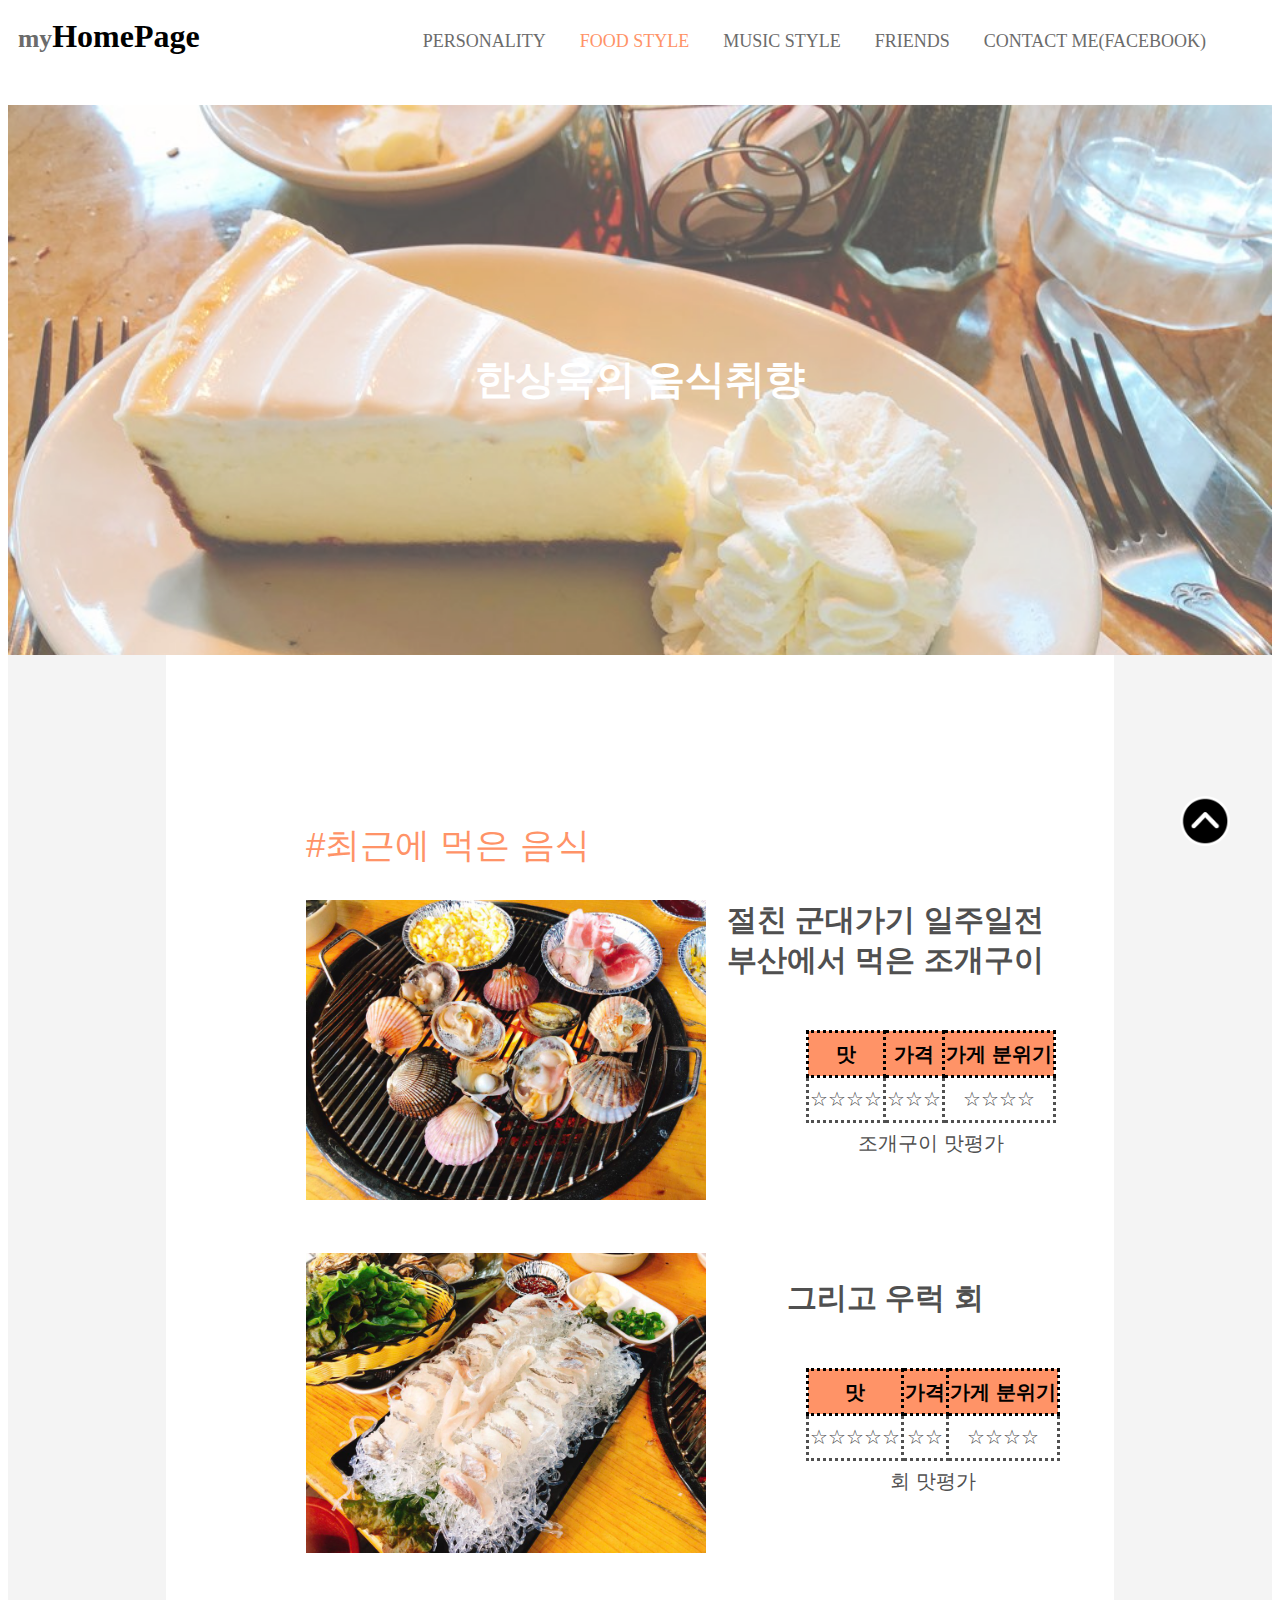
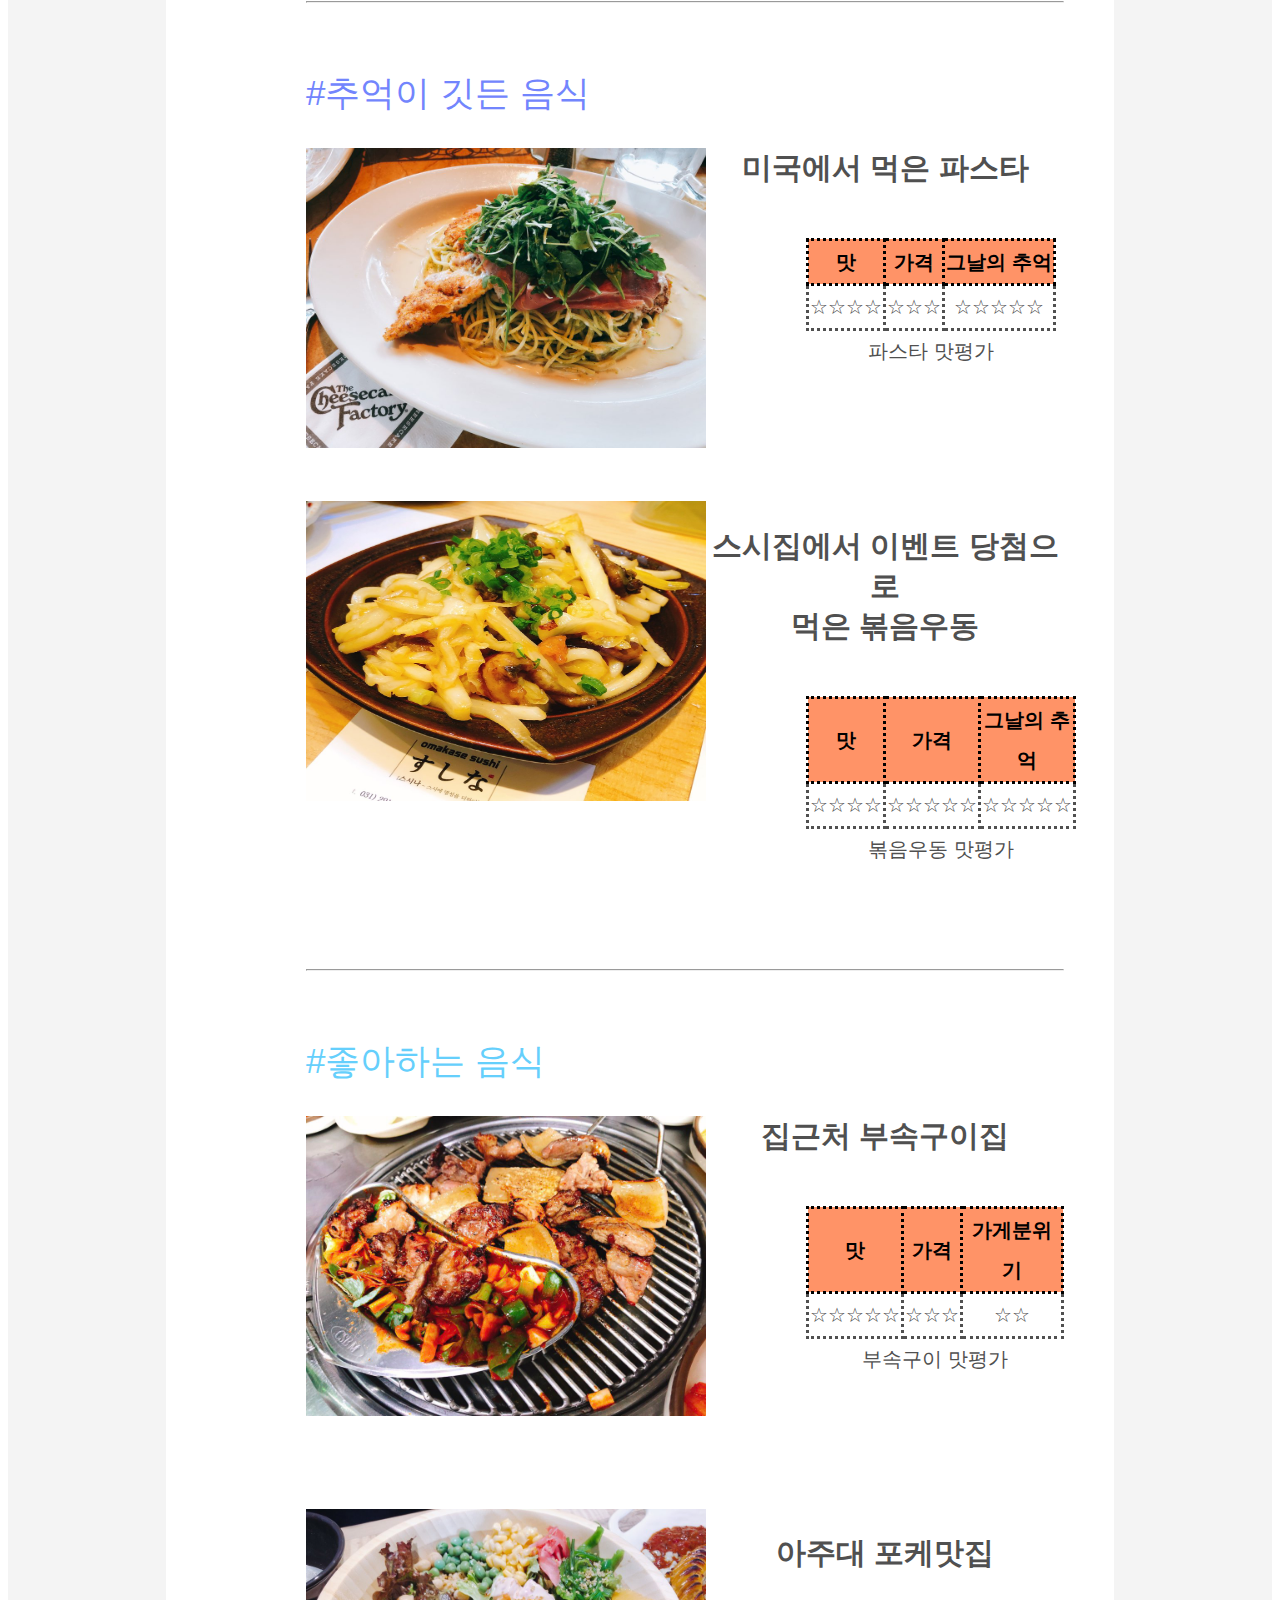
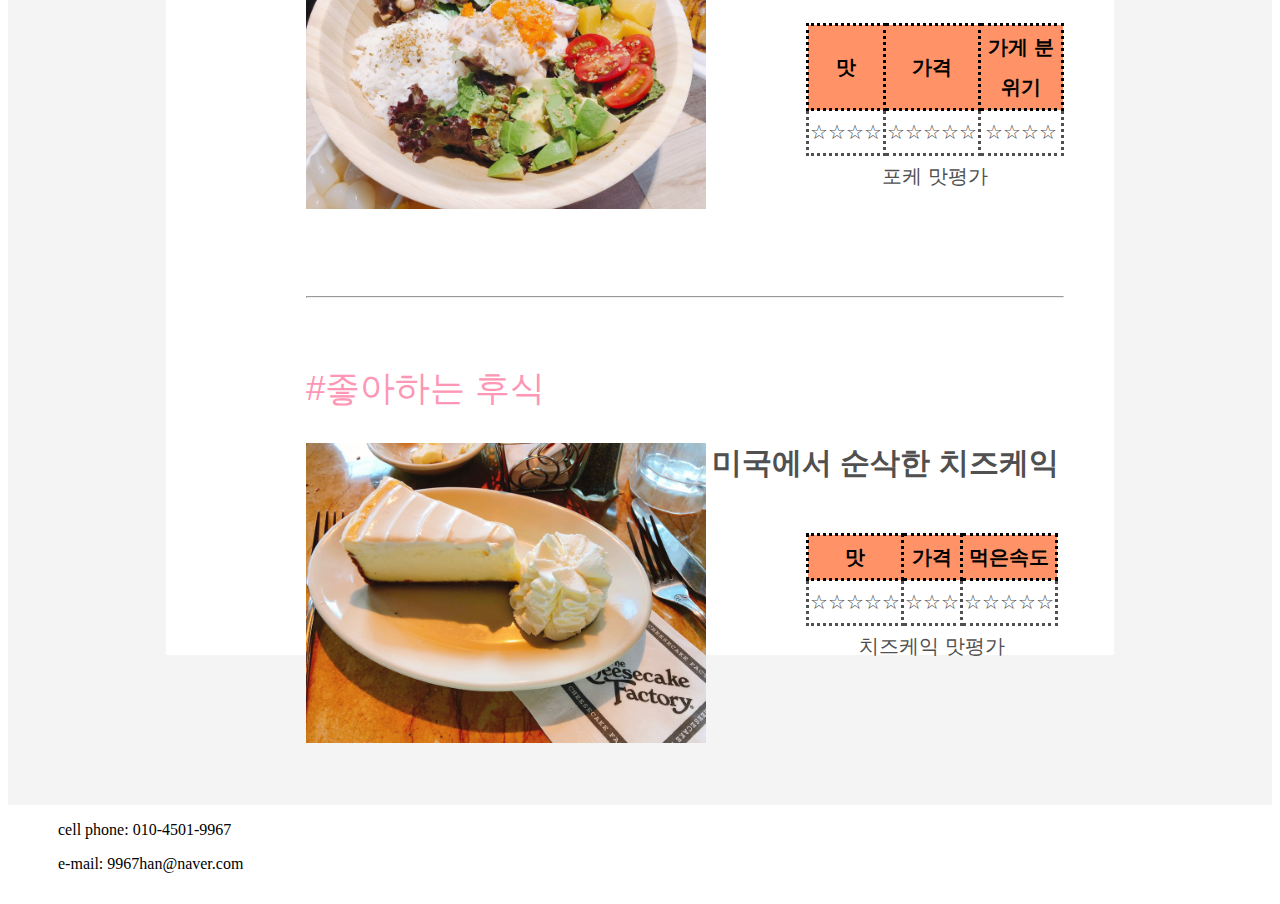
<file: foodstyle.html>
<!-- //자동정렬 : ctrl+k,f/ -->
<!DOCTYPE html>
<html>

<head>
    <style>
        #span {
            display: inline;
            text-decoration: none;
        }

        .front {
            font-size: 0.8em;
            color: rgb(107, 107, 107);
        }

        .back {
            font-size: 1.0em;
            color: black;
        }

        #nav {
            width: 1250px;
            height: 50px;
            padding: 10px;
            list-style: none;
            background-color: white;
            text-align: left;
        }

        .nav_myHomePage {
            position: relative;
            display: inline;
            text-decoration: none;
        }

        #nav h1 a {
            text-decoration: none;
        }

        #nav li {
            font-size: 18px;
            left: 200px;
            position: relative;
            display: inline;
            padding: 15px;
        }

        #nav li a {
            text-decoration: none;
            transition: all 0.1s ease-in-out 0.1s;
            color: rgb(107, 107, 107);
        }

        #nav li a.list:hover {
            font-size: 1.1em;
            color: black
        }

        #main {
            width: 100%;
            height: 550px;
            line-height: 550px;
            background-image: url("cheesecake.jpg");
            background-size: 100%;
            background-repeat: no-repeat;
            opacity: 0.7;
        }

        .main_sentence {
            font-size: 40px;
            text-align: center;
            color: white;
        }

        #floating {
            position: fixed;
            right: 50px;
            bottom: 0px;
            margin-bottom: 50px;
        }

        #content {
            color: #505050;
            font-family: sans-serif;
            font-weight: 300;
            font-size: 20px;
            line-height: 200%;
            padding-top: 5em;
            padding-left: 7em;
            text-align: left;
            float: left;
            width: 60%;
            height: 3000px;
            background-color: white;
        }

        .content_mainsentence {
            margin-top: 2em;
            font-size: 35px;
        }

        .content_secondsentence {
            text-align: center;
        }

        .content_img {
            width: 400px;
            height: 300px;
            float: left;
            font-family: sans-serif;
        }

        .content_text {
            height: 200px;
            float: right;
        }


        caption {
            caption-side: bottom;
        }

        table {
            margin-top: 50px;
            margin-bottom: 50px;
            margin-left: 500px;
            border-collapse: collapse;
            border: 2.5px solid rgb(107, 107, 107);
        }

        th {
            background-color: rgb(255, 147, 103);
            color: black;
        }

        th,
        tr,
        td {
            text-align: center;
            border-style: dotted;
        }


        a:visited,
        a:link {
            color: rgb(255, 42, 106);
        }

        #color1 {
            color: rgb(254, 150, 181)
        }

        #color2 {
            color: rgb(101, 207, 252)
        }

        #color3 {
            color: rgb(114, 133, 253)
        }

        #color4 {
            color: rgb(255, 147, 103)
        }

        #color5 {
            color: rgb(255, 42, 106)
        }

        #left_aside {
            background-color: rgb(244, 244, 244);
            float: left;
            width: 12.5%;
            height: 3200px;
        }

        #right_aside {
            background-color: rgb(244, 244, 244);
            float: right;
            width: 12.5%;
            height: 3200px;
        }

        #footer_top {
            background-color: rgb(244, 244, 244);
            width: 100%;
            height: 150px;
            clear: both;
        }

        #footer_bottom {
            margin-top: 5px;
            margin-left: 50px;
            background-color: white;
            width: 100%;
            height: 75px;
        }
    </style>
</head>
<a id="floating" href="foodstyle.html">
    <img src="topButton.png" width="50px" height="50px">
</a>

<body onresize="parent.resizeTo(500,400)" onload="parent.resizeTo(500,400)">
    <div id="nav">
        <h1 class="nav_myHomePage"><a href="index.html">
                <span class="front">my</span><span class="back">HomePage</span>
            </a></h1>
        <li><a class="list" href="index.html">PERSONALITY</a></li>
        <li><a class="list" style="color: rgb(255, 147, 103)" href="foodstyle.html">FOOD STYLE</a></li>
        <li><a class="list" href="musicstyle.html">MUSIC STYLE</a></li>
        <li><a class="list" href="friends.html">FRIENDS</a></li>
        <li><a class="list" href="https://www.facebook.com/profile.php?id=100004269541222" target="_blank">CONTACT ME(FACEBOOK)</a></li>
    </div>
    <div id="main">
        <h1 class="main_sentence">한상욱의 음식취향</h1>
    </div>
    <div id="left_aside"></div>
    <div id="content">
        <p class="content_mainsentence" id=color4><b>#최근에 먹은 음식</b></p>
        <img src="clam.jpg" class="content_img" alt="조개구이">
        <h2 class="content_secondsentence">절친 군대가기 일주일전 <br> 부산에서 먹은 조개구이</h2>
        <table>
            <caption>조개구이 맛평가</caption>
            <tr>
                <th> 맛 </th>
                <th> 가격 </th>
                <th> 가게 분위기 </th>
            </tr>
            <tr>
                <td> ☆☆☆☆</td>
                <td> ☆☆☆ </td>
                <td> ☆☆☆☆ </td>
            </tr>
        </table>
        <br>
        <img src="rawfish.jpg" class="content_img" alt="회">
        <h2 class="content_secondsentence">그리고 우럭 회</h2>
        <table>
            <caption>회 맛평가</caption>
            <tr>
                <th> 맛 </th>
                <th> 가격 </th>
                <th> 가게 분위기 </th>
            </tr>
            <tr>
                <td> ☆☆☆☆☆</td>
                <td> ☆☆ </td>
                <td> ☆☆☆☆ </td>
            </tr>
        </table>
        <br>
        <hr />

        <p class="content_mainsentence" id=color3><b>#추억이 깃든 음식</b></p>
        <img src="pasta.jpg" class="content_img" alt="파스타">
        <h2 class="content_secondsentence">미국에서 먹은 파스타</h2>
        <table>
            <caption>파스타 맛평가</caption>
            <tr>
                <th> 맛 </th>
                <th> 가격 </th>
                <th> 그날의 추억 </th>
            </tr>
            <tr>
                <td> ☆☆☆☆</td>
                <td> ☆☆☆ </td>
                <td> ☆☆☆☆☆ </td>
            </tr>
        </table>
        <br><br>
        <img src="omakase.jpg" class="content_img" alt="볶음우동">
        <h2 class="content_secondsentence">스시집에서 이벤트 당첨으로<br> 먹은 볶음우동</h2>
        <table>
            <caption>볶음우동 맛평가</caption>
            <tr>
                <th> 맛 </th>
                <th> 가격 </th>
                <th> 그날의 추억 </th>
            </tr>
            <tr>
                <td> ☆☆☆☆</td>
                <td> ☆☆☆☆☆ </td>
                <td> ☆☆☆☆☆ </td>
            </tr>
        </table>
        <br>
        <hr />

        <p class="content_mainsentence" id=color2><b>#좋아하는 음식</b></p>
        <img src="grilledpork.jpg" class="content_img" alt="부속구이">
        <h2 class="content_secondsentence">집근처 부속구이집</h2>
        <table>
            <caption>부속구이 맛평가</caption>
            <tr>
                <th> 맛 </th>
                <th> 가격 </th>
                <th> 가게분위기 </th>
            </tr>
            <tr>
                <td> ☆☆☆☆☆</td>
                <td> ☆☆☆ </td>
                <td> ☆☆ </td>
            </tr>
        </table>
        <br><br>
        <img src="okepoke.jpg" class="content_img" alt="포케">
        <h2 class="content_secondsentence">아주대 포케맛집</h2>
        <table>
            <caption> 포케 맛평가</caption>
            <tr>
                <th> 맛 </th>
                <th> 가격 </th>
                <th> 가게 분위기 </th>
            </tr>
            <tr>
                <td> ☆☆☆☆</td>
                <td> ☆☆☆☆☆ </td>
                <td> ☆☆☆☆ </td>
            </tr>
        </table>
        <br>
        <hr />

        <p class="content_mainsentence" id=color1><b>#좋아하는 후식</b></p>
        <img src="cheesecake.jpg" class="content_img" alt="치즈케익">
        <h2 class="content_secondsentence">미국에서 순삭한 치즈케익</h2>
        <table>
            <caption>치즈케익 맛평가</caption>
            <tr>
                <th> 맛 </th>
                <th> 가격 </th>
                <th> 먹은속도 </th>
            </tr>
            <tr>
                <td> ☆☆☆☆☆</td>
                <td> ☆☆☆ </td>
                <td> ☆☆☆☆☆ </td>
            </tr>
        </table>
        <br><br>
    </div>
    <div id="right_aside"></div>
    <div id="footer_top"></div>
    <div id="footer_bottom">
        <p>cell phone: 010-4501-9967</p>
        <p>e-mail: 9967han@naver.com</p>
    </div>
</body>

</html>
</file>
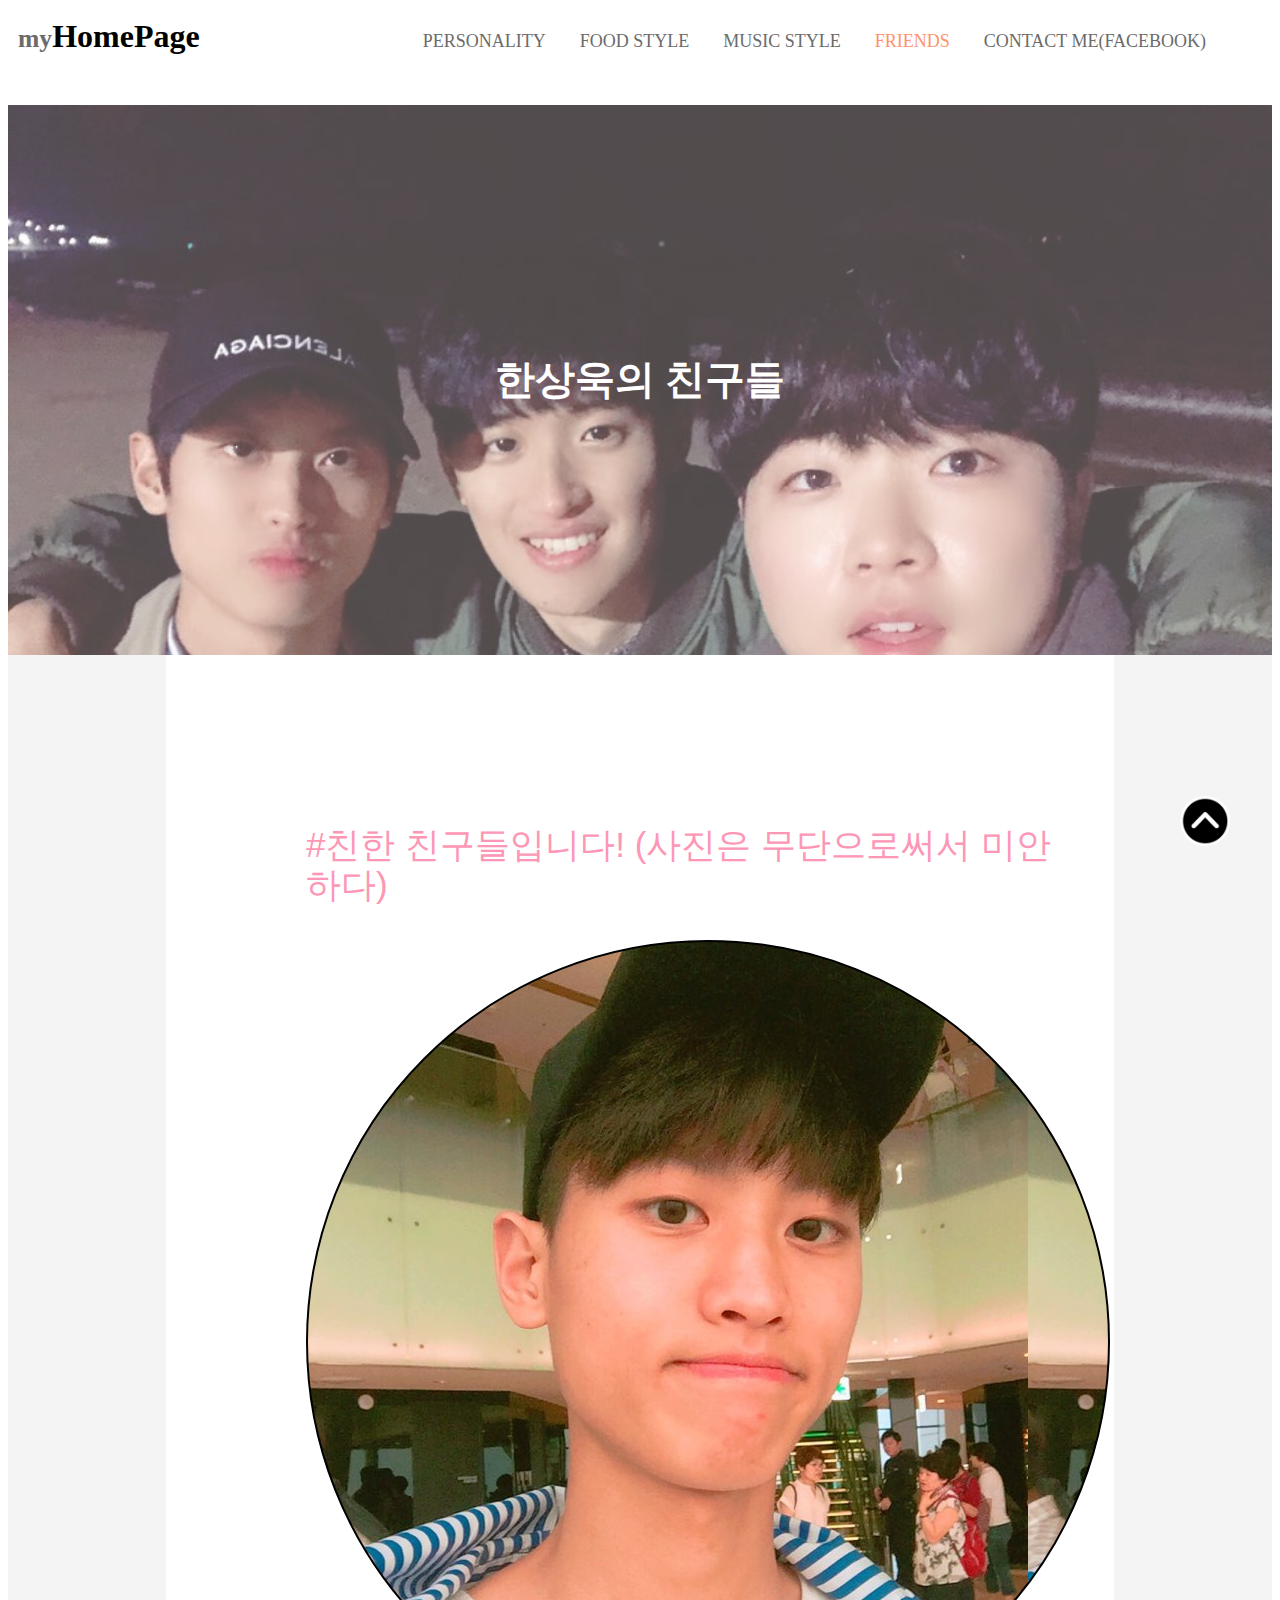
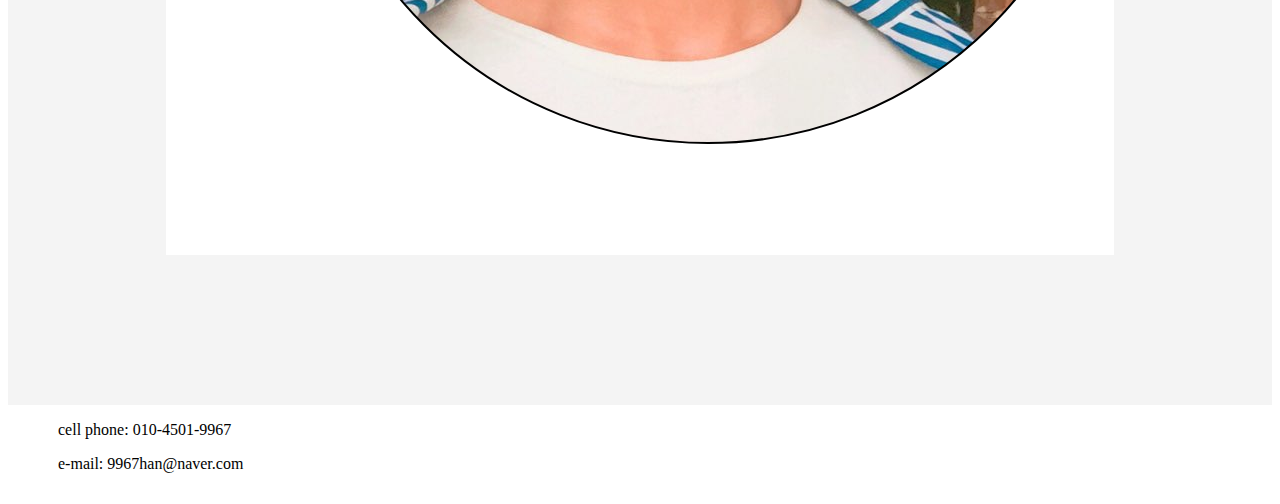
<file: friends.html>
<!-- //자동정렬 : ctrl+k,f/ -->
<!DOCTYPE html>
<html>

<head>
    <style>
        #span {
            display: inline;
            text-decoration: none;
        }

        .front {
            font-size: 0.8em;
            color: rgb(107, 107, 107);
        }

        .back {
            font-size: 1.0em;
            color: black;
        }

        #nav {
            width: 1250px;
            height: 50px;
            padding: 10px;
            list-style: none;
            background-color: white;
            text-align: left;
        }

        .nav_myHomePage {
            position: relative;
            display: inline;
            text-decoration: none;
        }

        #nav h1 a {
            text-decoration: none;
        }

        #nav li {
            font-size: 18px;
            left: 200px;
            position: relative;
            display: inline;
            padding: 15px;
        }

        #nav li a {
            text-decoration: none;
            transition: all 0.1s ease-in-out 0.1s;
            color: rgb(107, 107, 107);
        }

        #nav li a.list:hover {
            font-size: 1.1em;
            color: black
        }

        #main {
            width: 100%;
            height: 550px;
            line-height: 550px;
            background-image: url("friends.jpg");
            background-size: 100%;
            background-repeat: no-repeat;
            opacity: 0.7;
        }

        .main_sentence {
            font-size: 40px;
            text-align: center;
            color: white;
        }

        #floating {
            position: fixed;
            right: 50px;
            bottom: 0px;
            margin-bottom: 50px;
        }

        #content {
            color: #505050;
            font-family: sans-serif;
            font-weight: 300;
            font-size: 20px;
            line-height: 200%;
            padding-top: 5em;
            padding-left: 7em;
            text-align: left;
            float: left;
            width: 60%;
            height: 1000px;
            background-color: white;
        }

        .content_mainsentence {
            margin-top: 2em;
            font-size: 35px;
        }

        .content_secondsentence {
            font-size: 28px;
            text-align: left;
        }

        #change {
            position: relative;
            width: 800px;
            height: 800px;
            border: 2px solid black;
            background-image: url("friend1.jpg");
            border-radius: 50%;
            animation: 10s myanim;
            animation-iteration-count: infinite;
        }

        @keyframes myanim {
            0% {
                left: 0px;
                top: 0px;
                background-image: url("friend2.jpg");
                border-radius: 50%;
            }

            17% {
                left: 0px;
                top:0px;
                background-image: url("friend3.jpg");
                border-radius: 50%;
            }

            34% {
                left: 0px;
                top: 0px;
                background-image: url("friend4.jpg");
                border-radius: 50%;
            }

            51% {
                left: 0px;
                top: 0px;
                background-image: url("friend5.jpg");
                border-radius: 50%;
            }

            68% {
                left: 0px;
                top: 0px;
                background-image: url("friend6.jpg");
                border-radius: 50%;
            }

            85% {
                left: 0px;
                top: 0px;
                background-image: url("friend7.jpg");
                border-radius: 50%;
            }

            100% {
                left: 0px;
                top: 0px;
                background-image: url("friend1.jpg");
                border-radius: 50%;
            }


        }

        a:visited,
        a:link {
            color: rgb(255, 42, 106);
        }

        #color1 {
            color: rgb(254, 150, 181)
        }

        #color2 {
            color: rgb(101, 207, 252)
        }

        #color3 {
            color: rgb(114, 133, 253)
        }

        #color4 {
            color: rgb(255, 147, 103)
        }

        #color5 {
            color: rgb(255, 42, 106)
        }

        #color6 {
            color: rgb(107, 107, 107)
        }

        #left_aside {
            background-color: rgb(244, 244, 244);
            float: left;
            width: 12.5%;
            height: 1200px;
        }

        #right_aside {
            background-color: rgb(244, 244, 244);
            float: right;
            width: 12.5%;
            height: 1200px;
        }

        #footer_top {
            background-color: rgb(244, 244, 244);
            width: 100%;
            height: 150px;
            clear: both;
        }

        #footer_bottom {
            margin-top: 5px;
            margin-left: 50px;
            background-color: white;
            width: 100%;
            height: 75px;
        }
    </style>
</head>
<a id="floating" href="friends.html">
    <img src="topButton.png" width="50px" height="50px">
</a>

<body onresize="parent.resizeTo(500,400)" onload="parent.resizeTo(500,400)">
    <div id="nav">
        <h1 class="nav_myHomePage"><a href="index.html">
                <span class="front">my</span><span class="back">HomePage</span>
            </a></h1>
        <li><a class="list" href="index.html">PERSONALITY</a></li>
        <li><a class="list" href="foodstyle.html">FOOD STYLE</a></li>
        <li><a class="list" href="musicstyle.html">MUSIC STYLE</a></li>
        <li><a class="list" style="color: rgb(255, 147, 103)" href="friends.html">FRIENDS</a></li>
        <li><a class="list" href="https://www.facebook.com/profile.php?id=100004269541222" target="_blank">CONTACT ME(FACEBOOK)</a></li>
    </div>
    <div id="main">
        <h1 class="main_sentence">한상욱의 친구들</h1>
    </div>
    <div id="left_aside"></div>
    <div id="content">
        <p class="content_mainsentence" id=color1><b>#친한 친구들입니다! (사진은 무단으로써서 미안하다)</b></p>
        
        <div id="change"></div>
    </div>

    <div id="right_aside"></div>
    <div id="footer_top"></div>
    <div id="footer_bottom">
        <p >cell phone: 010-4501-9967</p>
        <p >e-mail: 9967han@naver.com</p>
    </div>
</body>

</html>
</file>
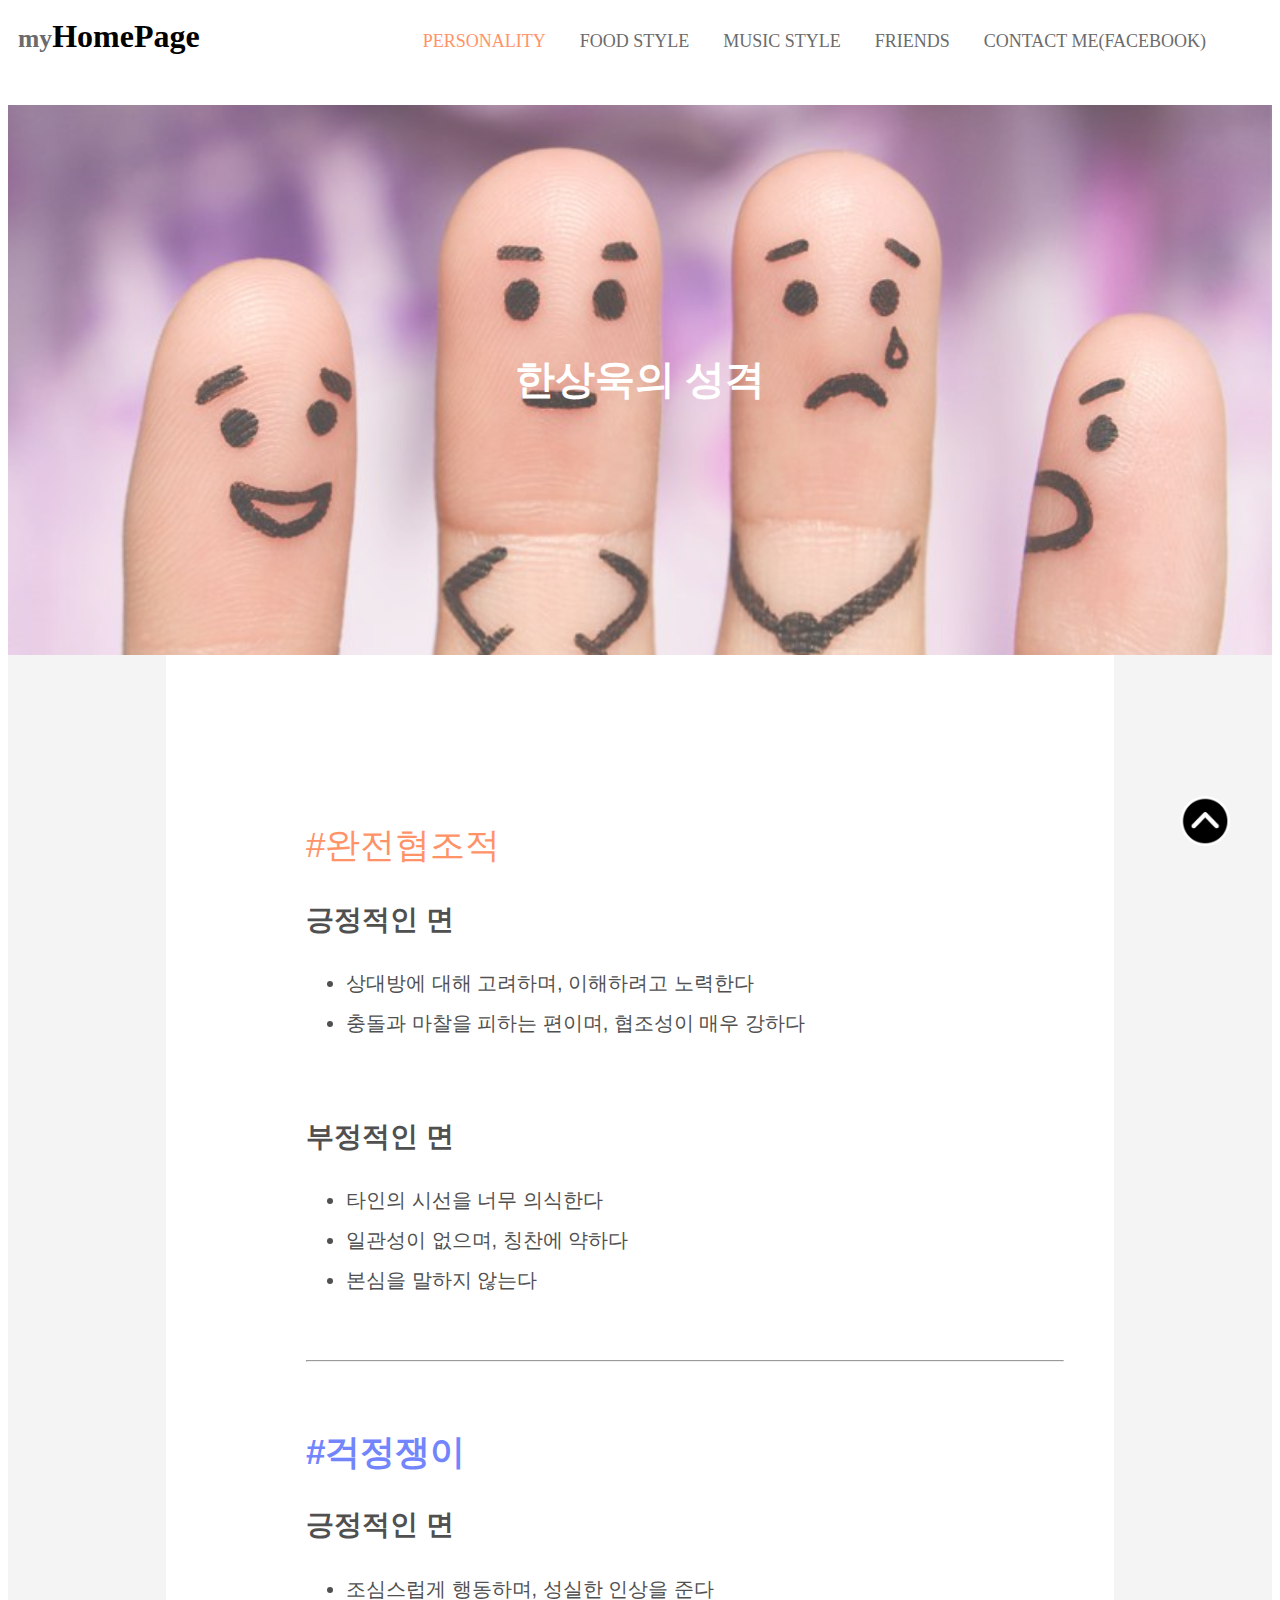
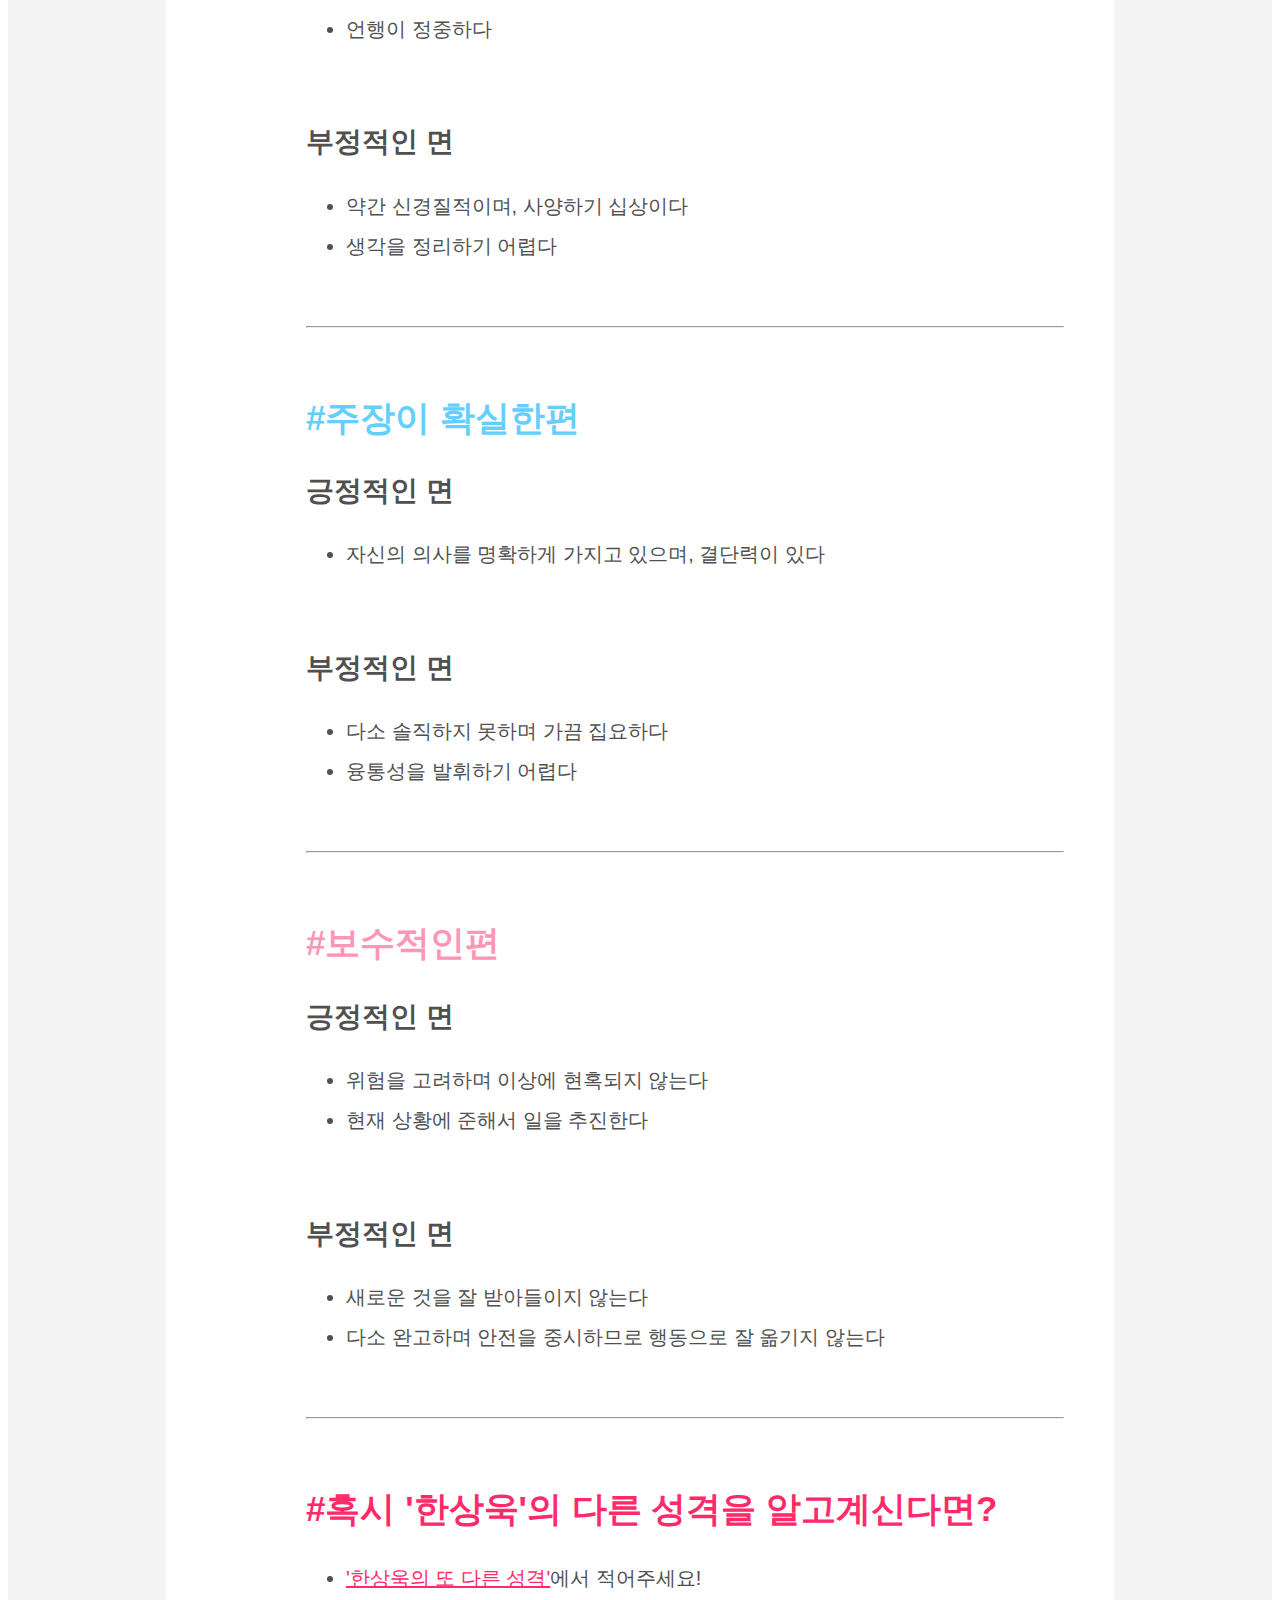
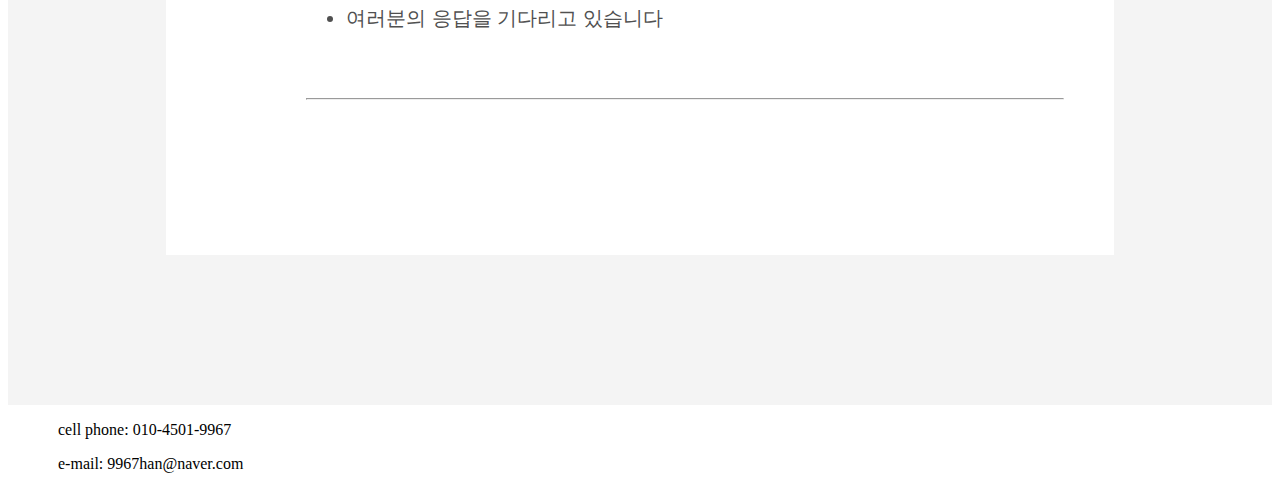
<file: index2.html>
<!-- //자동정렬 : ctrl+k,f/ -->
<!DOCTYPE html>
<html>

<head>
    <style>
        #span {
            display: inline;
            text-decoration: none;
        }

        .front {
            font-size: 0.8em;
            color: rgb(107, 107, 107);
        }

        .back {
            font-size: 1.0em;
            color: black;
        }

        #nav {
            width: 1250px;
            height: 50px;
            /* margin: 15px; */
            padding: 10px;
            list-style: none;
            background-color: white;
            text-align: left;
        }

        .nav_myHomePage {
            position: relative;
            display: inline;
            text-decoration: none;
        }

        #nav h1 a {
            text-decoration: none;
        }

        #nav li {
            font-size: 18px;
            left: 200px;
            position: relative;
            display: inline;
            padding: 15px;
        }

        #nav li a {
            text-decoration: none;
            transition: all 0.1s ease-in-out 0.1s;
            color: rgb(107, 107, 107);
        }

        #nav li a.list:hover {
            font-size: 1.1em;
            color: black
        }

        #floating {
            position: fixed;
            right: 50px;
            bottom: 0px;
            margin-bottom: 50px;
        }

        #main {
            width: 100%;
            height: 550px;
            line-height: 550px;
            background-image: url("personality.jpg");
            background-size: 100%;
            background-repeat: no-repeat;
            opacity: 0.7;

        }

        .main_sentence {
            font-size: 40px;
            text-align: center;
            color: white;
        }

        #content {
            color: #505050;
            font-family: sans-serif;
            font-weight: 300;
            font-size: 20px;
            line-height: 200%;
            padding-top: 5em;
            padding-left: 7em;
            text-align: left;
            float: left;
            width: 60%;
            height: 2500px;
            background-color: white;
        }

        .content_mainsentence {
            margin-top: 2em;
            font-size: 35px;
        }

        .content_second {
            margin-top: 1.2em;
            font-size: 28px;
        }

        a:visited,
        a:link {
            color: rgb(255, 42, 106);
        }

        #color1 {
            color: rgb(254, 150, 181)
        }

        #color2 {
            color: rgb(101, 207, 252)
        }

        #color3 {
            color: rgb(114, 133, 253)
        }

        #color4 {
            color: rgb(255, 147, 103)
        }

        #color5 {
            color: rgb(255, 42, 106)
        }

        #left_aside {
            background-color: rgb(244, 244, 244);
            float: left;
            width: 12.5%;
            height: 2800px;
        }

        #right_aside {
            background-color: rgb(244, 244, 244);
            float: right;
            width: 12.5%;
            height: 2800px;
        }

        #footer_top {
            background-color: rgb(244, 244, 244);
            width: 100%;
            height: 150px;
            clear: both;
        }

        #footer_bottom {
            margin-top: 5px;
            margin-left: 50px;
            background-color: white;
            width: 100%;
            height: 75px;
        }
    </style>
</head>
<a id="floating" href="index.html">
    <img src="topButton.png" width="50px" height="50px">
</a>

<body>
    <div id="nav">
        <h1 class="nav_myHomePage"><a href="index.html">
                <span class="front">my</span><span class="back">HomePage</span>
            </a></h1>
        <li><a class="list" style="color: rgb(255, 147, 103)" href="index.html">PERSONALITY</a></li>
        <li><a class="list" href="foodstyle.html">FOOD STYLE</a></li>
        <li><a class="list" href="musicstyle.html">MUSIC STYLE</a></li>
        <li><a class="list" href="friends.html">FRIENDS</a></li>
        <li><a class="list" href="https://www.facebook.com/profile.php?id=100004269541222" target="_blank">CONTACT ME(FACEBOOK)</a></li>
    </div>
    <div id="main">
        <h1 class="main_sentence">한상욱의 성격</h1>
    </div>
    <div id="left_aside"></div>
    <div id="content">

        <p class="content_mainsentence" id=color4><b>#완전협조적</b></p>
        <h2 class="content_second">긍정적인 면</h2>
        <ul>
            <li>상대방에 대해 고려하며, 이해하려고 노력한다</li>
            <li>충돌과 마찰을 피하는 편이며, 협조성이 매우 강하다</li>
            <br>
        </ul>

        <h2 class="content_second">부정적인 면</h2>
        <ul>
            <li>타인의 시선을 너무 의식한다</li>
            <li>일관성이 없으며, 칭찬에 약하다</li>
            <li>본심을 말하지 않는다</li>
            <br>
        </ul>
        <hr />

        <h2 class="content_mainsentence" id=color3>#걱정쟁이</h2>
        <h2 class="content_second">긍정적인 면</h2>
        <ul>
            <li>조심스럽게 행동하며, 성실한 인상을 준다</li>
            <li>언행이 정중하다</li>
            <br>
        </ul>

        <h2 class="content_second">부정적인 면</h2>
        <ul>
            <li>약간 신경질적이며, 사양하기 십상이다</li>
            <li>생각을 정리하기 어렵다</li>
            <br>
        </ul>
        <hr />

        <h2 class="content_mainsentence" id=color2>#주장이 확실한편</h2>
        <h2 class="content_second">긍정적인 면</h2>
        <ul>
            <li>자신의 의사를 명확하게 가지고 있으며, 결단력이 있다</li>
            <br>
        </ul>

        <h2 class="content_second">부정적인 면</h2>
        <ul>
            <li>다소 솔직하지 못하며 가끔 집요하다</li>
            <li>융통성을 발휘하기 어렵다</li>
            <br>
        </ul>
        <hr />

        <h2 class="content_mainsentence" id=color1>#보수적인편</h2>
        <h2 class="content_second">긍정적인 면</h2>
        <ul>
            <li>위험을 고려하며 이상에 현혹되지 않는다</li>
            <li>현재 상황에 준해서 일을 추진한다</li>
            <br>
        </ul>

        <h2 class="content_second">부정적인 면</h2>
        <ul>
            <li>새로운 것을 잘 받아들이지 않는다</li>
            <li>다소 완고하며 안전을 중시하므로 행동으로 잘 옮기지 않는다</li>
            <br>
        </ul>
        <hr />

        <h2 class="content_mainsentence" id=color5>#혹시 '한상욱'의 다른 성격을 알고계신다면?</h2>
        <ul>
            <li><a href="personality_response.html">'한상욱의 또 다른 성격'</a>에서 적어주세요!</li>
            <li>여러분의 응답을 기다리고 있습니다</li>
            <br>
        </ul>
        <hr />
    </div>
    <div id="right_aside"></div>
    <div id="footer_top"></div>
    <div id="footer_bottom">
        <p>cell phone: 010-4501-9967</p>
        <p>e-mail: 9967han@naver.com</p>
    </div>
</body>

</html>
</file>
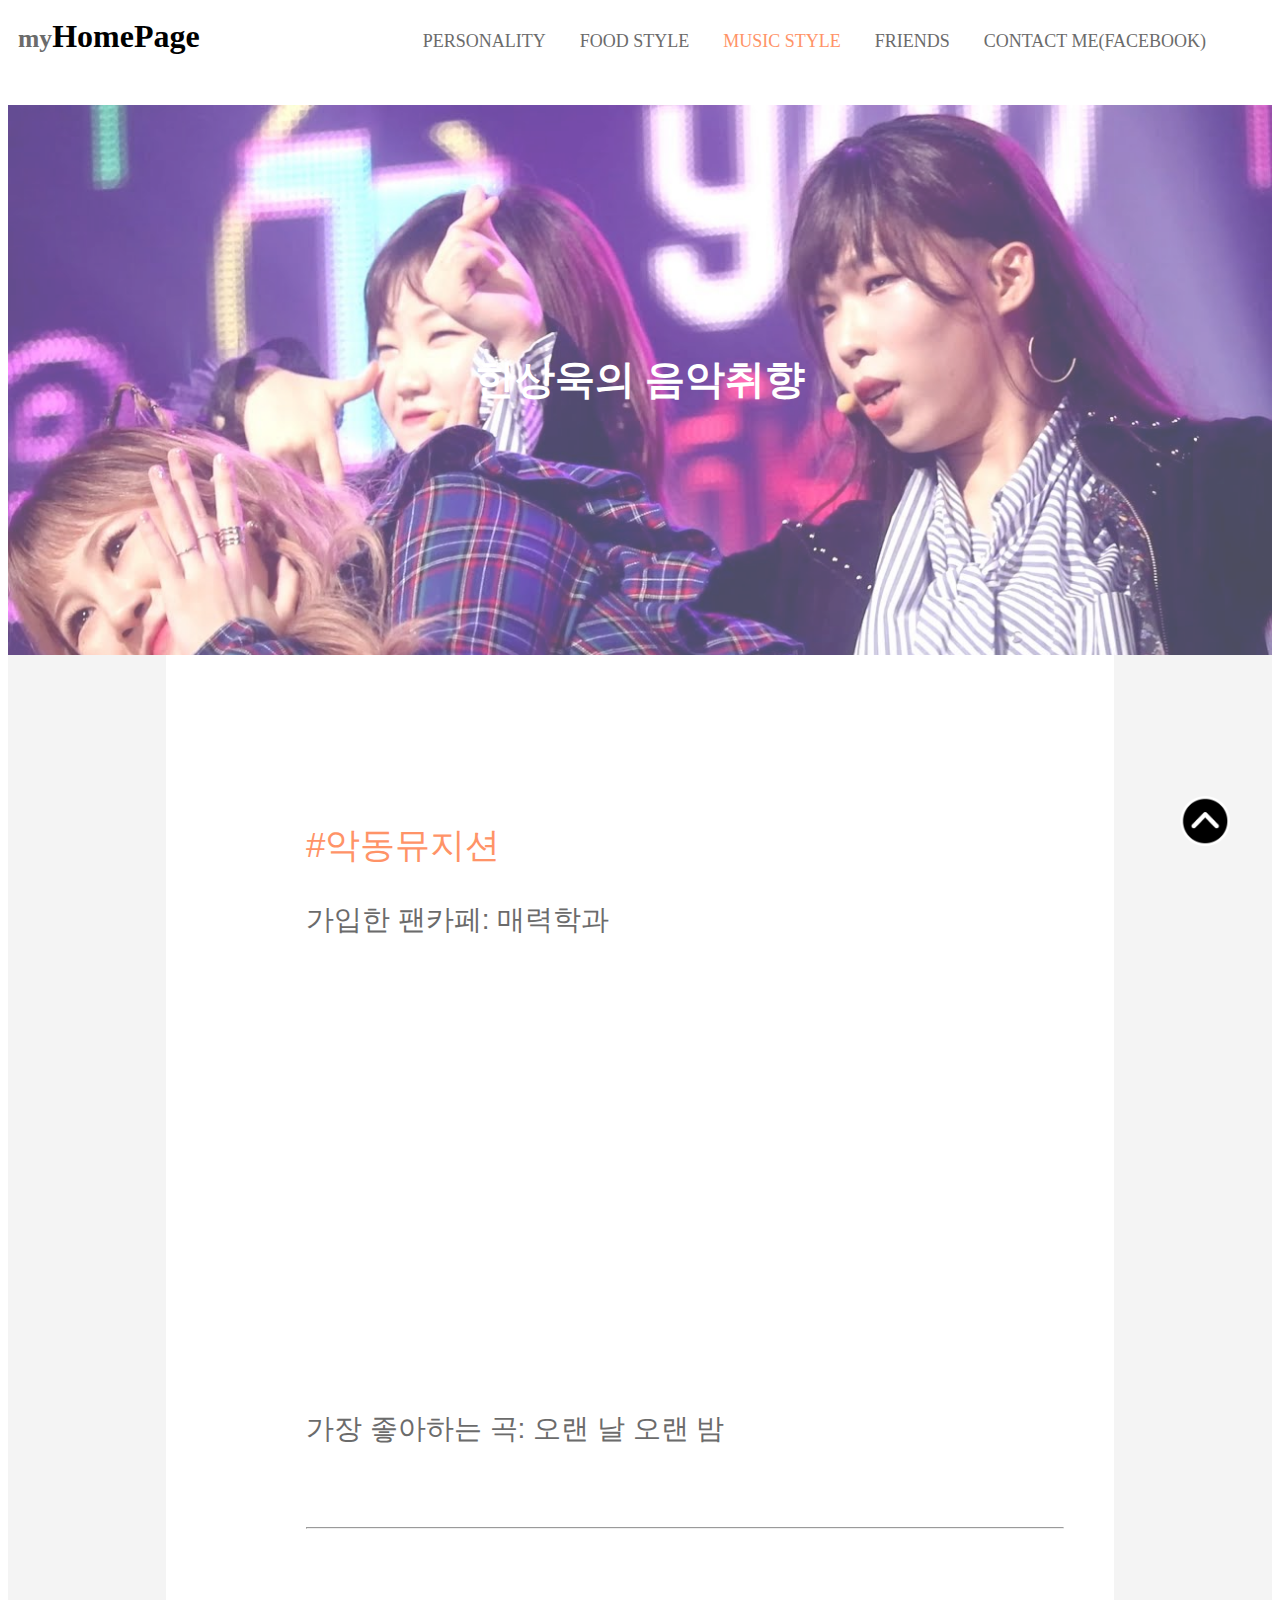
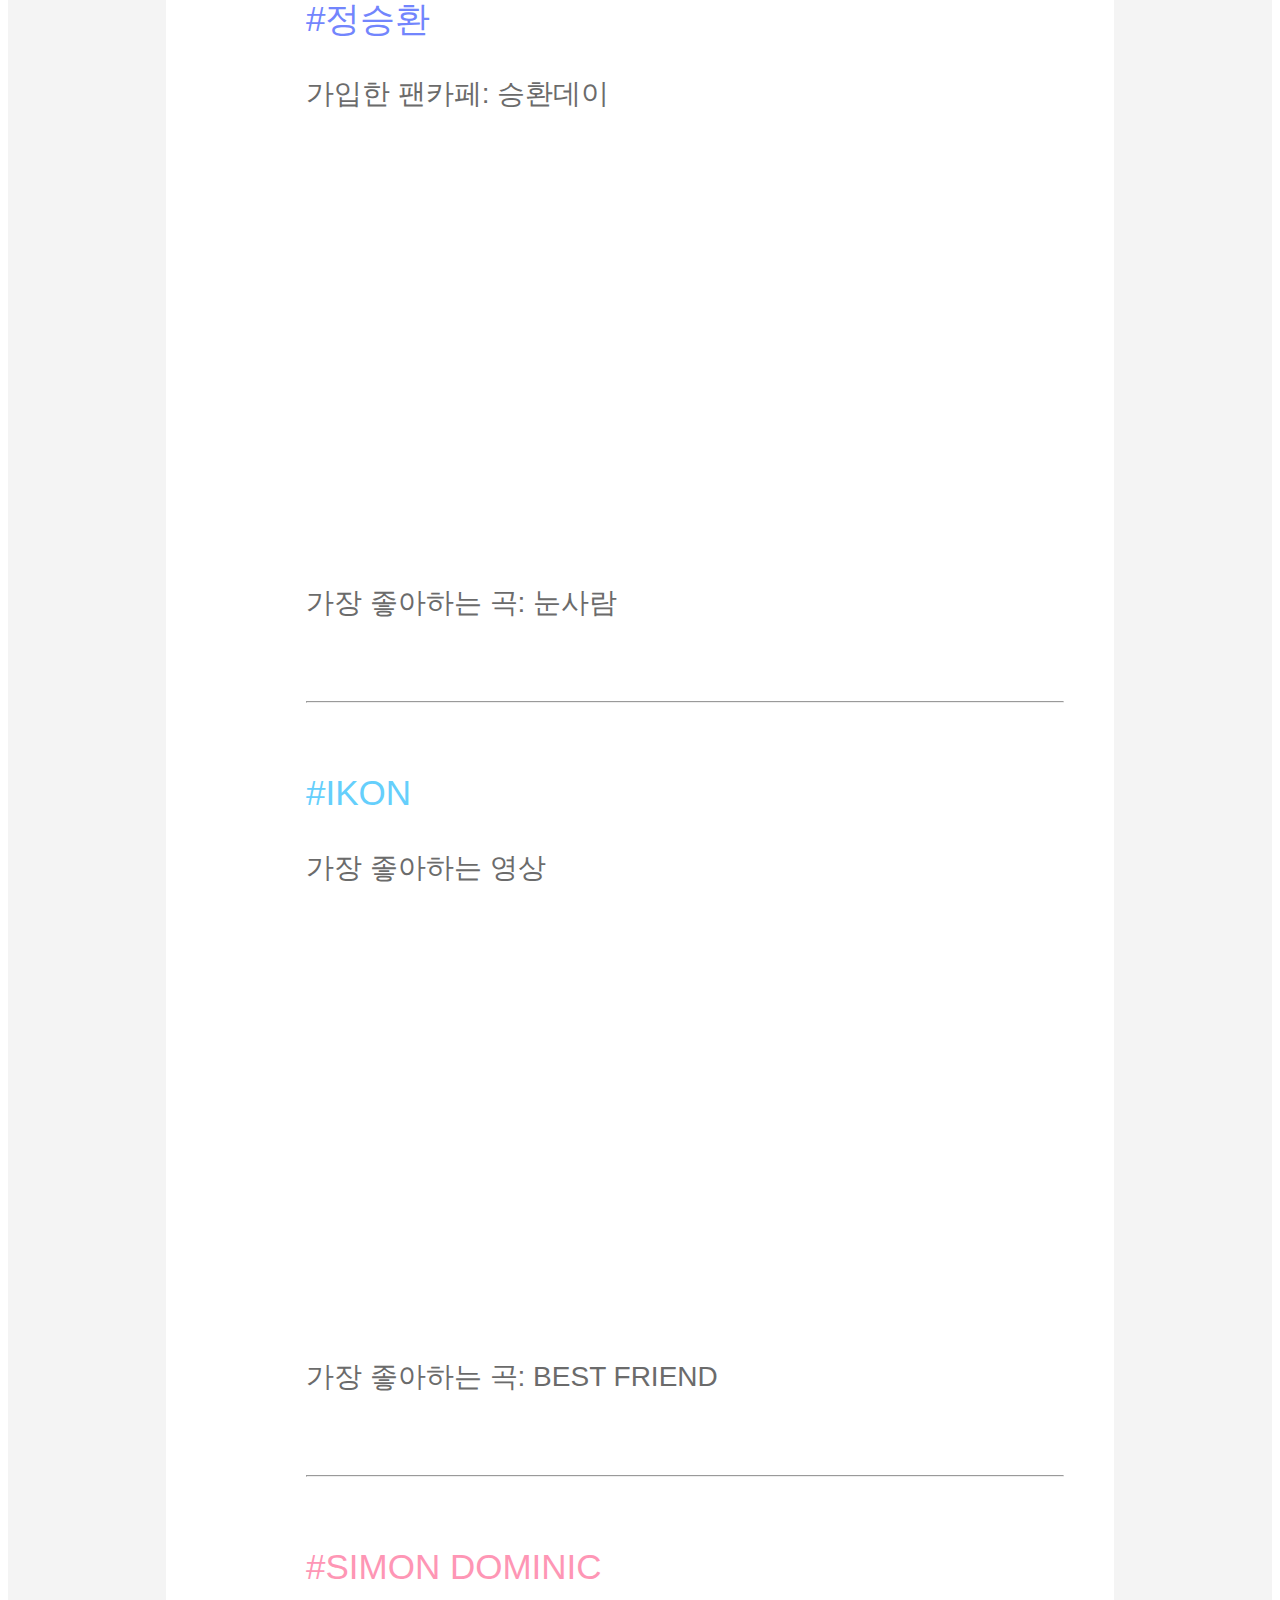
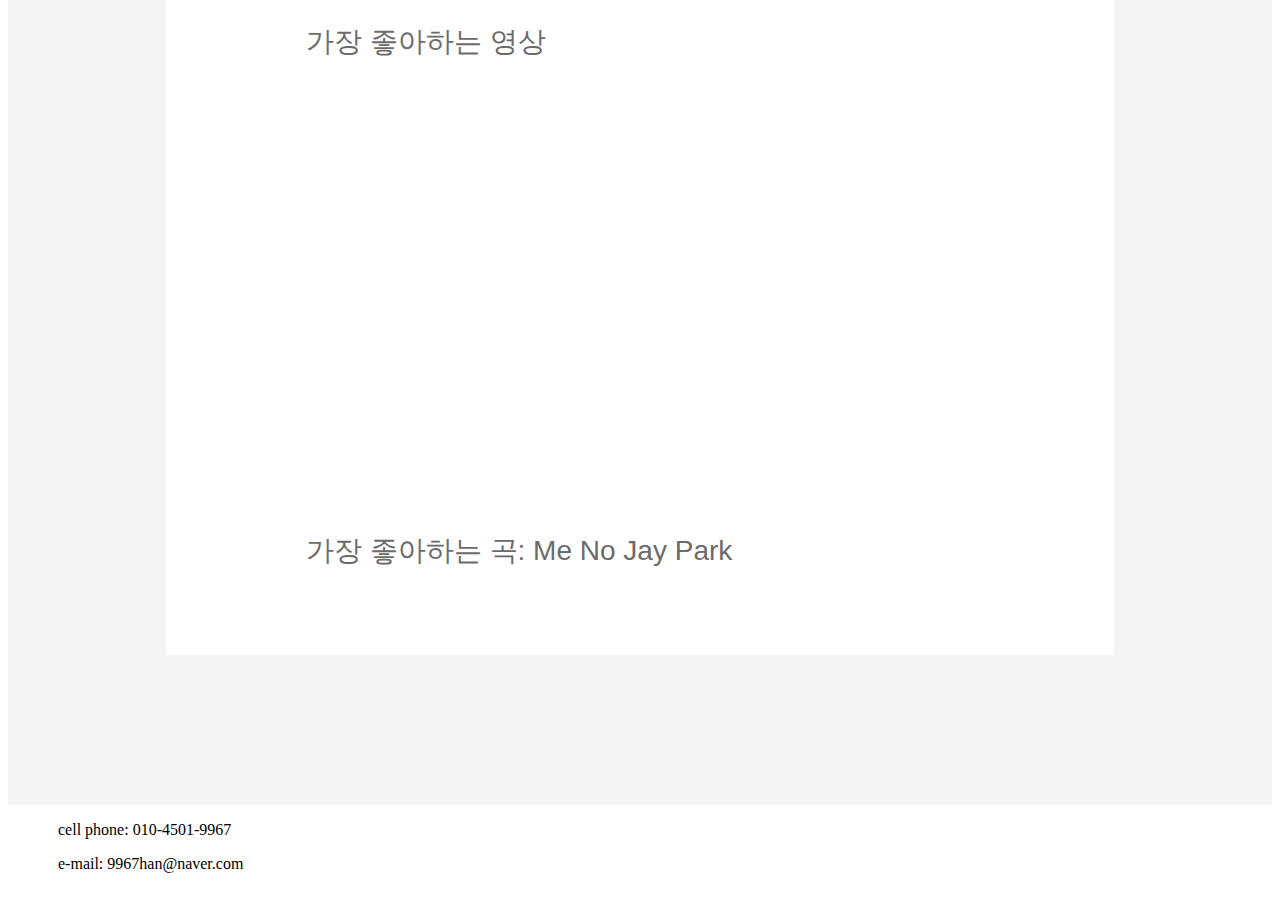
<file: musicstyle.html>
<!-- //자동정렬 : ctrl+k,f/ -->
<!DOCTYPE html>
<html>

<head>
    <style>
        #span {
            display: inline;
            text-decoration: none;
        }

        .front {
            font-size: 0.8em;
            color: rgb(107, 107, 107);
        }

        .back {
            font-size: 1.0em;
            color: black;
        }

        #nav {
            width: 1250px;
            height: 50px;
            padding: 10px;
            list-style: none;
            background-color: white;
            text-align: left;
        }

        .nav_myHomePage {
            position: relative;
            display: inline;
            text-decoration: none;
        }

        #nav h1 a {
            text-decoration: none;
        }

        #nav li {
            font-size: 18px;
            left: 200px;
            position: relative;
            display: inline;
            padding: 15px;
        }

        #nav li a {
            text-decoration: none;
            transition: all 0.1s ease-in-out 0.1s;
            color: rgb(107, 107, 107);
        }

        #nav li a.list:hover {
            font-size: 1.1em;
            color: black
        }

        #main {
            width: 100%;
            height: 550px;
            line-height: 550px;
            background-image: url("music.jpg");
            background-size: 100%;
            background-repeat: no-repeat;
            opacity: 0.7;
        }

        .main_sentence {
            font-size: 40px;
            text-align: center;
            color: white;
        }

        #floating {
            position: fixed;
            right: 50px;
            bottom: 0px;
            margin-bottom: 50px;
        }

        #content {
            color: #505050;
            font-family: sans-serif;
            font-weight: 300;
            font-size: 20px;
            line-height: 200%;
            padding-top: 5em;
            padding-left: 7em;
            text-align: left;
            float: left;
            width: 60%;
            height: 3000px;
            background-color: white;
        }

        .content_mainsentence {
            margin-top: 2em;
            font-size: 35px;
        }

        .content_secondsentence {
            font-size: 28px;
            text-align: left;
        }


        a:visited,
        a:link {
            color: rgb(255, 42, 106);
        }

        #color1 {
            color: rgb(254, 150, 181)
        }

        #color2 {
            color: rgb(101, 207, 252)
        }

        #color3 {
            color: rgb(114, 133, 253)
        }

        #color4 {
            color: rgb(255, 147, 103)
        }

        #color5 {
            color: rgb(255, 42, 106)
        }

        #color6 {
            color: rgb(107, 107, 107)
        }

        #left_aside {
            background-color: rgb(244, 244, 244);
            float: left;
            width: 12.5%;
            height: 3200px;
        }

        #right_aside {
            background-color: rgb(244, 244, 244);
            float: right;
            width: 12.5%;
            height: 3200px;
        }

        #footer_top {
            background-color: rgb(244, 244, 244);
            width: 100%;
            height: 150px;
            clear: both;
        }

        #footer_bottom {
            margin-top: 5px;
            margin-left: 50px;
            background-color: white;
            width: 100%;
            height: 75px;
        }
    </style>
</head>
<a id="floating" href="musicstyle.html">
    <img src="topButton.png" width="50px" height="50px">
</a>

<body onresize="parent.resizeTo(500,400)" onload="parent.resizeTo(500,400)">
    <div id="nav">
        <h1 class="nav_myHomePage"><a href="index.html">
                <span class="front">my</span><span class="back">HomePage</span>
            </a></h1>
        <li><a class="list" href="index.html">PERSONALITY</a></li>
        <li><a class="list" href="foodstyle.html">FOOD STYLE</a></li>
        <li><a class="list" style="color: rgb(255, 147, 103)" href="musicstyle.html">MUSIC STYLE</a></li>
        <li><a class="list" href="friends.html">FRIENDS</a></li>
        <li><a class="list" href="https://www.facebook.com/profile.php?id=100004269541222" target="_blank">CONTACT ME(FACEBOOK)</a></li>
    </div>
    <div id="main">
        <h1 class="main_sentence">한상욱의 음악취향</h1>
    </div>
    <div id="left_aside"></div>
    <div id="content">
        <p class="content_mainsentence" id=color4><b>#악동뮤지션</b></p>
        <p class="content_secondsentence" id=color6><b>가입한 팬카페: 매력학과</b></p>
        <iframe src="https://cafe.naver.com/akdongfan" width="850" height="400" name="akmu" frameborder="0"></iframe>
        <p class="content_secondsentence" id=color6><b>가장 좋아하는 곡: 오랜 날 오랜 밤</b></p>
        <br>
        <hr />
        <p class="content_mainsentence" id=color3><b>#정승환</b></p>
        <p class="content_secondsentence" id=color6><b>가입한 팬카페: 승환데이</b></p>
        <iframe src="http://cafe.naver.com/jeongsuenghuanfans" width="850" height="400" name="jsh" frameborder="0"></iframe>
        <p class="content_secondsentence" id=color6><b>가장 좋아하는 곡: 눈사람</b></p>
        <br>
        <hr />
        <p class="content_mainsentence" id=color2><b>#IKON</b></p>
        <p class="content_secondsentence" id=color6><b>가장 좋아하는 영상</b></p>
        <iframe width="850" height="400" src="https://www.youtube.com/embed/w7PLmEFkgPI" frameborder="0" allow="autoplay; encrypted-media"
            allowfullscreen></iframe>
        <p class="content_secondsentence" id=color6><b>가장 좋아하는 곡: BEST FRIEND</b></p>
        <br>
        <hr />
        <p class="content_mainsentence" id=color1><b>#SIMON DOMINIC</b></p>
        <p class="content_secondsentence" id=color6><b>가장 좋아하는 영상</b></p>
        <iframe width="850" height="400" src="https://www.youtube.com/embed/c-9KDtvHEPY" frameborder="0" allow="autoplay; encrypted-media"
            allowfullscreen></iframe>
        <p class="content_secondsentence" id=color6><b>가장 좋아하는 곡: Me No Jay Park</b></p>
        <br><br>


    </div>
    <div id="right_aside"></div>
    <div id="footer_top"></div>
    <div id="footer_bottom">
        <p>cell phone: 010-4501-9967</p>
        <p>e-mail: 9967han@naver.com</p>
    </div>
</body>

</html>
</file>
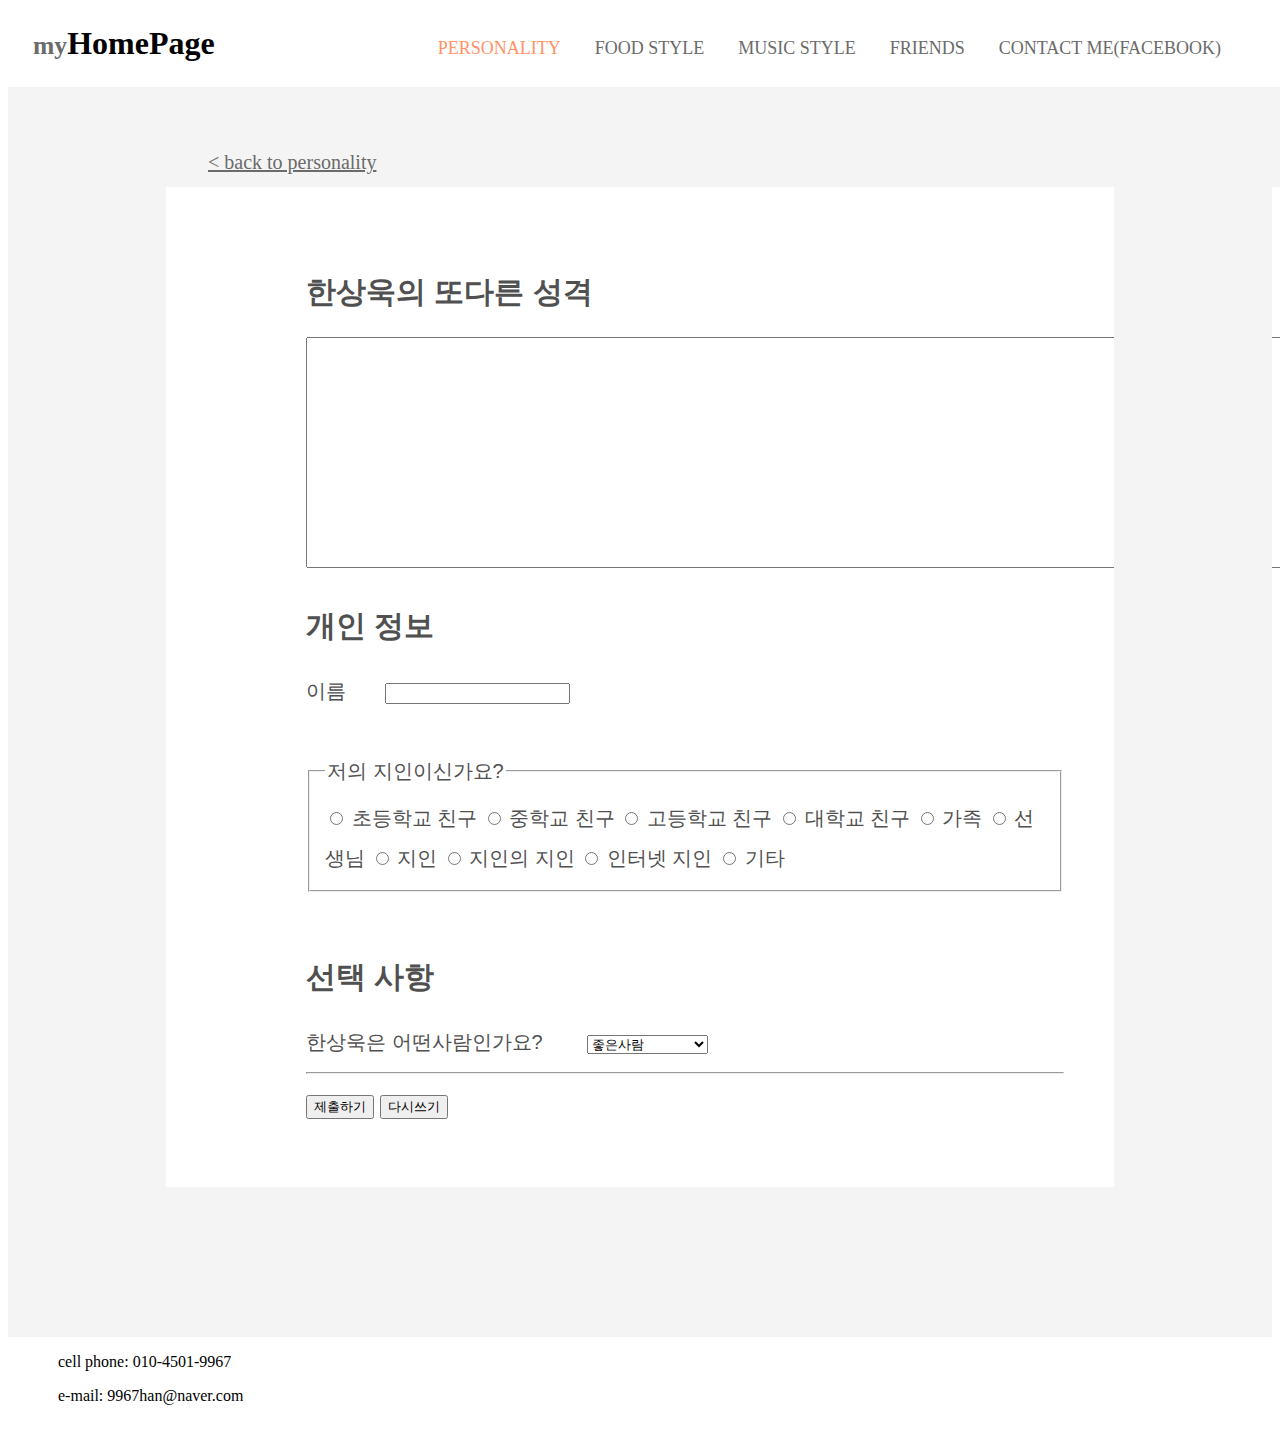
<file: personality_response.html>
<!-- //자동정렬 : ctrl+k,f/ -->
<!DOCTYPE html>
<html>

<head>
    <style>
        #span {
            display: inline;
            text-decoration: none;
        }

        .front {
            font-size: 0.8em;
            color: rgb(107, 107, 107);
        }

        .back {
            font-size: 1.0em;
            color: black;
        }

        #nav {
            margin: 15px;
            padding: 10px;
            list-style: none;
            background-color: white;
            text-align: left;
        }

        .nav_myHomePage {
            position: relative;
            display: inline;
            text-decoration: none;
        }

        #nav h1 a {
            text-decoration: none;
        }

        #nav li {
            font-size: 18px;
            left: 200px;
            position: relative;
            display: inline;
            padding: 15px;
        }

        #nav li a {
            text-decoration: none;
            transition: all 0.1s ease-in-out 0.1s;
            color: rgb(107, 107, 107);
        }

        #nav li a.list:hover {
            font-size: 1.1em;
            color: black
        }
    
        #back {
            padding-left: 200px;
            line-height: 150px;
            text-align: left;
            color: rgb(255, 147, 103);
            font-size: 20px;
            background-color: rgb(244, 244, 244);
            width: 100%;
            height: 100px;
            clear: both;
        }
        a:visited, a:link{
            color:rgb(107, 107, 107);
        }


        #content {
            color: #505050;
            font-family: sans-serif;
            font-weight: 300;
            font-size: 20px;
            line-height: 200%;
            padding-top: 3em;
            padding-left: 7em;
            text-align: left;
            float: left;
            width: 60%;
            height: 800px;
            background-color: white;
        }
        .content_mainsentence{
            margin-top: 2em;
            font-size: 35px;
        }
        .content_second{
            margin-top: 1.2em;
            font-size: 28px;
        }

        #color1 {color: rgb(254, 150, 181)}
        #color2 {color: rgb(101, 207, 252)}
        #color3 {color: rgb(114, 133, 253)}
        #color4 {color: rgb(255, 147, 103)}
        #color5 {color: rgb(255, 42, 106)}

        #left_aside {
            background-color: rgb(244, 244, 244);
            float: left;
            width: 12.5%;
            height: 1000px;
        }

        #right_aside {
            background-color: rgb(244, 244, 244);
            float: right;
            width: 12.5%;
            height: 1000px;
        }

        #footer_top {
            background-color: rgb(244, 244, 244);
            width: 100%;
            height: 150px;
            clear: both;
        }

        #footer_bottom {
            margin-top: 5px;
            margin-left: 50px;
            background-color: white;
            width: 100%;
            height: 75px;
        }
    </style>
</head>

<body>
    <div id="nav">
        <h1 class="nav_myHomePage"><a href="index.html">
                <span class="front">my</span><span class="back">HomePage</span>
            </a></h1>
        <li><a class="list" style="color: rgb(255, 147, 103)" href="index.html">PERSONALITY</a></li>
        <li><a class="list" href="foodstyle.html">FOOD STYLE</a></li>
        <li><a class="list" href="musicstyle.html">MUSIC STYLE</a></li>
        <li><a class="list" href="friends.html">FRIENDS</a></li>
        <li><a class="list" href="https://www.facebook.com/profile.php?id=100004269541222" target="_blank">CONTACT ME(FACEBOOK)</a></li>
    </div>
    <div id="back">
        <a href="index.html">&lt; back to personality</a>
    </div>
    <div id="left_aside"></div>
    <div id="content">

        <form action="thankyou_response.html">
            <div>
                <h2>한상욱의 또다른 성격</h2>
                <textarea name="feedback" rows="15" cols="135"></textarea><br>
            </div>
            <div>
                <h2> 개인 정보</h2>
                이름&nbsp;&nbsp;&nbsp;&nbsp;&nbsp;&nbsp;&nbsp;<input type="text" name="name"><br><br>
            </div>
            <div>
                <fieldset>
                    <legend> 저의 지인이신가요?</legend>
                    <input type="radio" name="friend" value="elemantary"> 초등학교 친구
                    <input type="radio" name="friend" value="middle"> 중학교 친구
                    <input type="radio" name="friend" value="high"> 고등학교 친구
                    <input type="radio" name="friend" value="university"> 대학교 친구
                    <input type="radio" name="friend" value="family"> 가족
                    <input type="radio" name="friend" value="teacher"> 선생님
                    <input type="radio" name="friend" value="neighbor"> 지인
                    <input type="radio" name="friend" value="neighborOfneighbor"> 지인의 지인
                    <input type="radio" name="friend" value="cyber_neighber"> 인터넷 지인
                    <input type="radio" name="friend" value="etc"> 기타
                </fieldset>
            </div>
            <br>
            <div>
                <h2>선택 사항</h2>
                한상욱은 어떤사람인가요?&nbsp;&nbsp;&nbsp;&nbsp;&nbsp;&nbsp;&nbsp;
                <select name="HanSangWook">
                    <option value="good">좋은사람</option>
                    <option value="bad">나쁜사람</option>
                    <option value="jonjaegamzero">있으나 없으나</option>
                    <option value="passion">뭐든지 열심히</option>
                    <option value="noanswer">말을 안듣는 사람</option>
                    <option value="uriburi">어리버리</option>
                </select><br>

            </div>
            <hr>
            <input type="submit" value="제출하기" />
            <input type="reset" value="다시쓰기" />
        </form>
    </div>
    <div id="right_aside"></div>
    <div id="footer_top"></div>
    <div id="footer_bottom">
        <p>cell phone: 010-4501-9967</p>
        <p>e-mail: 9967han@naver.com</p>
    </div>
</body>

</html>
</file>
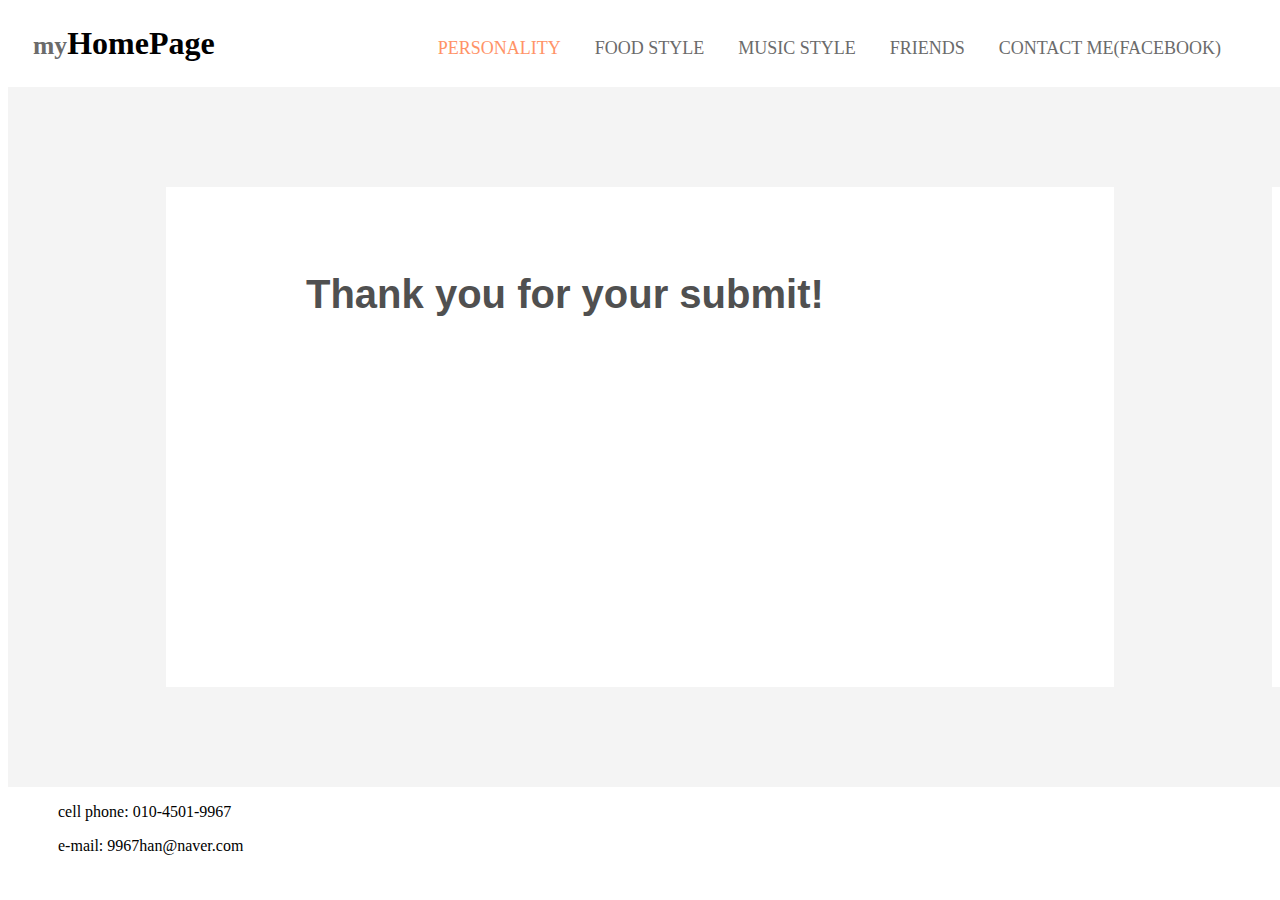
<file: thankyou_response.html>
<!-- //자동정렬 : ctrl+k,f/ -->
<!DOCTYPE html>
<html>

<head>
    <style>
        #span {
            display: inline;
            text-decoration: none;
        }

        .front {
            font-size: 0.8em;
            color: rgb(107, 107, 107);
        }

        .back {
            font-size: 1.0em;
            color: black;
        }

        #nav {
            margin: 15px;
            padding: 10px;
            list-style: none;
            background-color: white;
            text-align: left;
        }

        .nav_myHomePage {
            position: relative;
            display: inline;
            text-decoration: none;
        }

        #nav h1 a {
            text-decoration: none;
        }

        #nav li {
            font-size: 18px;
            left: 200px;
            position: relative;
            display: inline;
            padding: 15px;
        }

        #nav li a {
            text-decoration: none;
            transition: all 0.1s ease-in-out 0.1s;
            color: rgb(107, 107, 107);
        }

        #nav li a.list:hover {
            font-size: 1.1em;
            color: black
        }

        #back {
            padding-left: 200px;
            line-height: 150px;
            text-align: left;
            color: rgb(255, 147, 103);
            font-size: 20px;
            background-color: rgb(244, 244, 244);
            width: 100%;
            height: 100px;
            clear: both;
        }

        a:visited,
        a:link {
            color: rgb(107, 107, 107);
        }


        #content {
            color: #505050;
            font-family: sans-serif;
            font-weight: 300;
            font-size: 20px;
            line-height: 200%;
            padding-top: 3em;
            padding-left: 7em;
            text-align: left;
            float: left;
            width: 60%;
            height: 400px;
            background-color: white;
        }

        .content_mainsentence {
            margin-top: 2em;
            font-size: 35px;
        }

        .content_second {
            margin-top: 1.2em;
            font-size: 28px;
        }

        #color1 {
            color: rgb(254, 150, 181)
        }

        #color2 {
            color: rgb(101, 207, 252)
        }

        #color3 {
            color: rgb(114, 133, 253)
        }

        #color4 {
            color: rgb(255, 147, 103)
        }

        #color5 {
            color: rgb(255, 42, 106)
        }

        #left_aside {
            background-color: rgb(244, 244, 244);
            float: left;
            width: 12.5%;
            height: 500px;
        }

        #right_aside {
            background-color: rgb(244, 244, 244);
            float: right;
            width: 12.5%;
            height: 500px;
        }

        #footer_top {
            background-color: rgb(244, 244, 244);
            width: 100%;
            height: 150px;
            clear: both;
        }

        #footer_bottom {
            margin-top: 5px;
            margin-left: 50px;
            background-color: white;
            width: 100%;
            height: 75px;
        }
    </style>
</head>

<body>
    <div id="nav">
        <h1 class="nav_myHomePage"><a href="index.html">
                <span class="front">my</span><span class="back">HomePage</span>
            </a></h1>
        <li><a class="list" style="color: rgb(255, 147, 103)" href="personality.html">PERSONALITY</a></li>
        <li><a class="list" href="foodstyle.html">FOOD STYLE</a></li>
        <li><a class="list" href="musicstyle.html">MUSIC STYLE</a></li>
        <li><a class="list" href="friends.html">FRIENDS</a></li>
        <li><a class="list" href="https://www.facebook.com/profile.php?id=100004269541222" target="_blank">CONTACT ME(FACEBOOK)</a></li>
    </div>
    <div id="back"></div>
    <div id="left_aside"></div>
    <div id="content">
        <h1>Thank you for your submit!</h1>
    </div>
    <div id="right_aside"></div>
    <div id="back"></div>
    <div id="footer_bottom">
        <p>cell phone: 010-4501-9967</p>
        <p>e-mail: 9967han@naver.com</p>
    </div>

</body>

</html>
</file>
